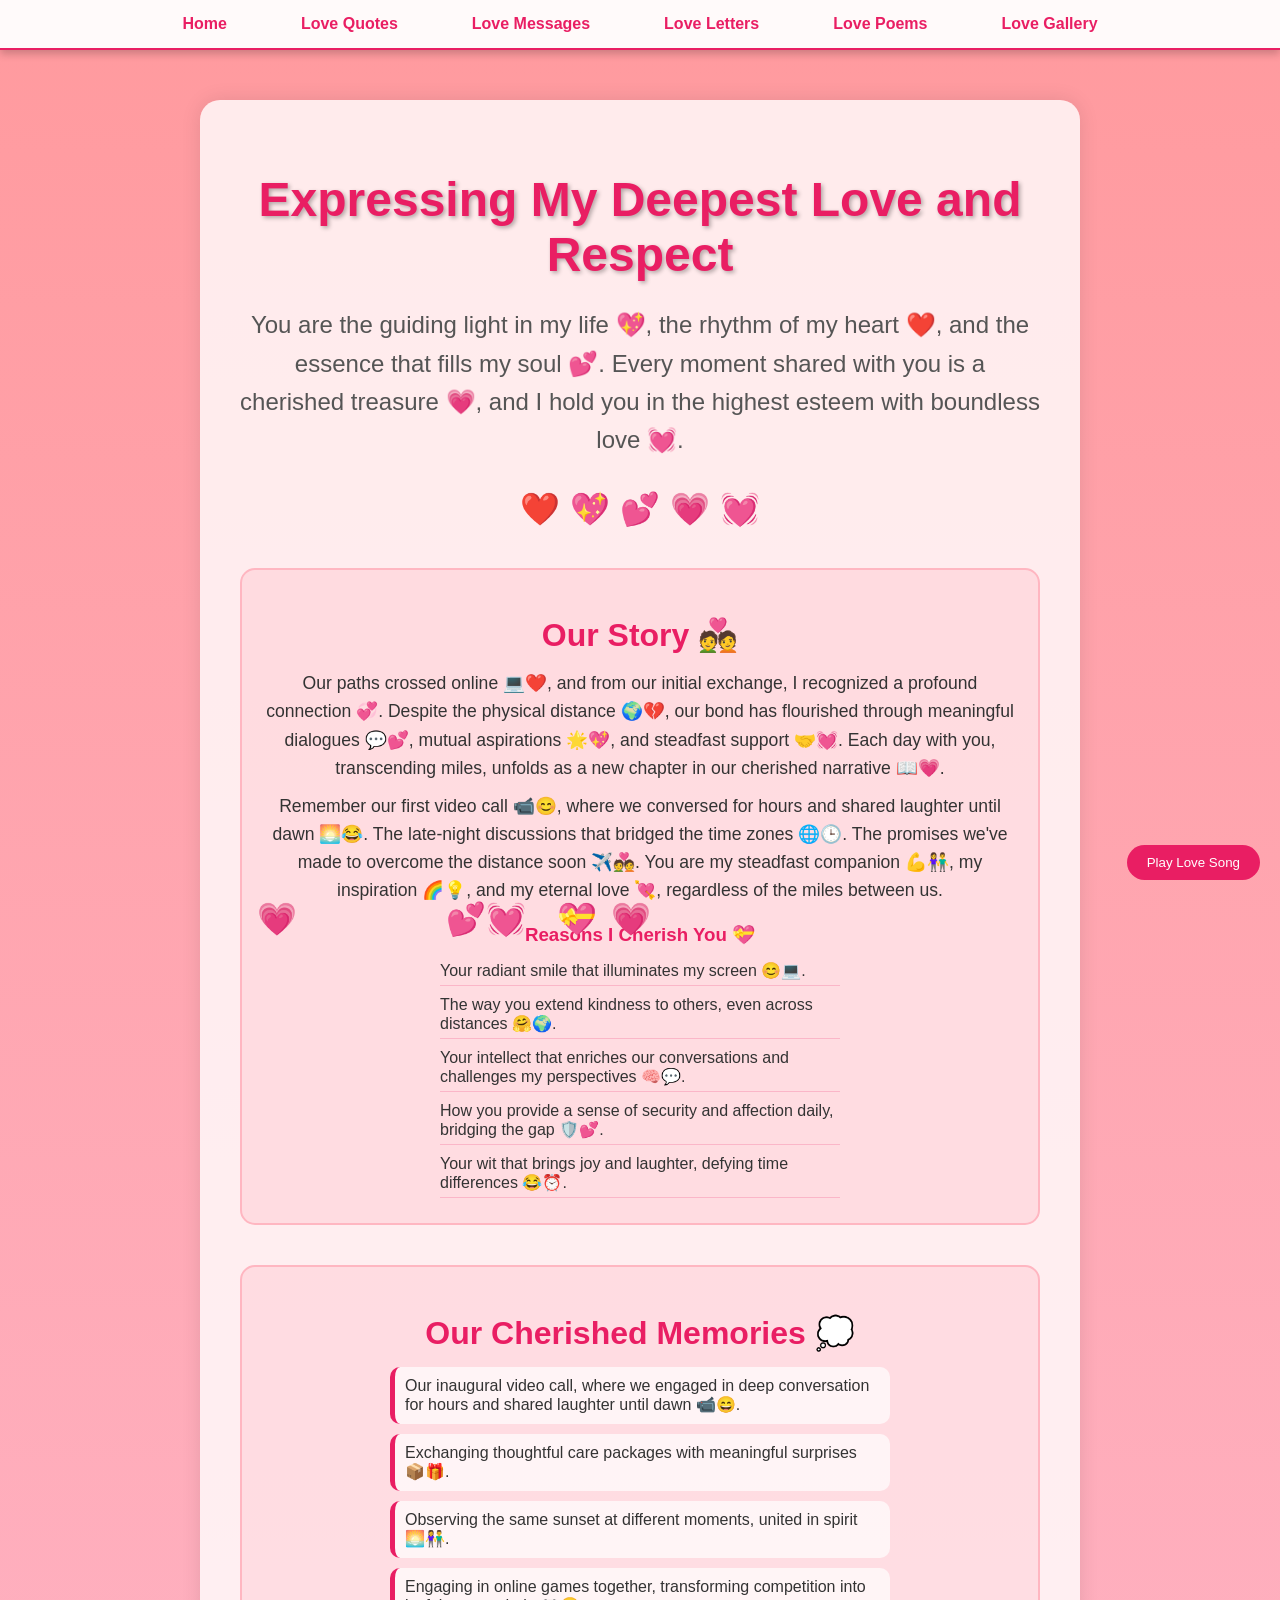
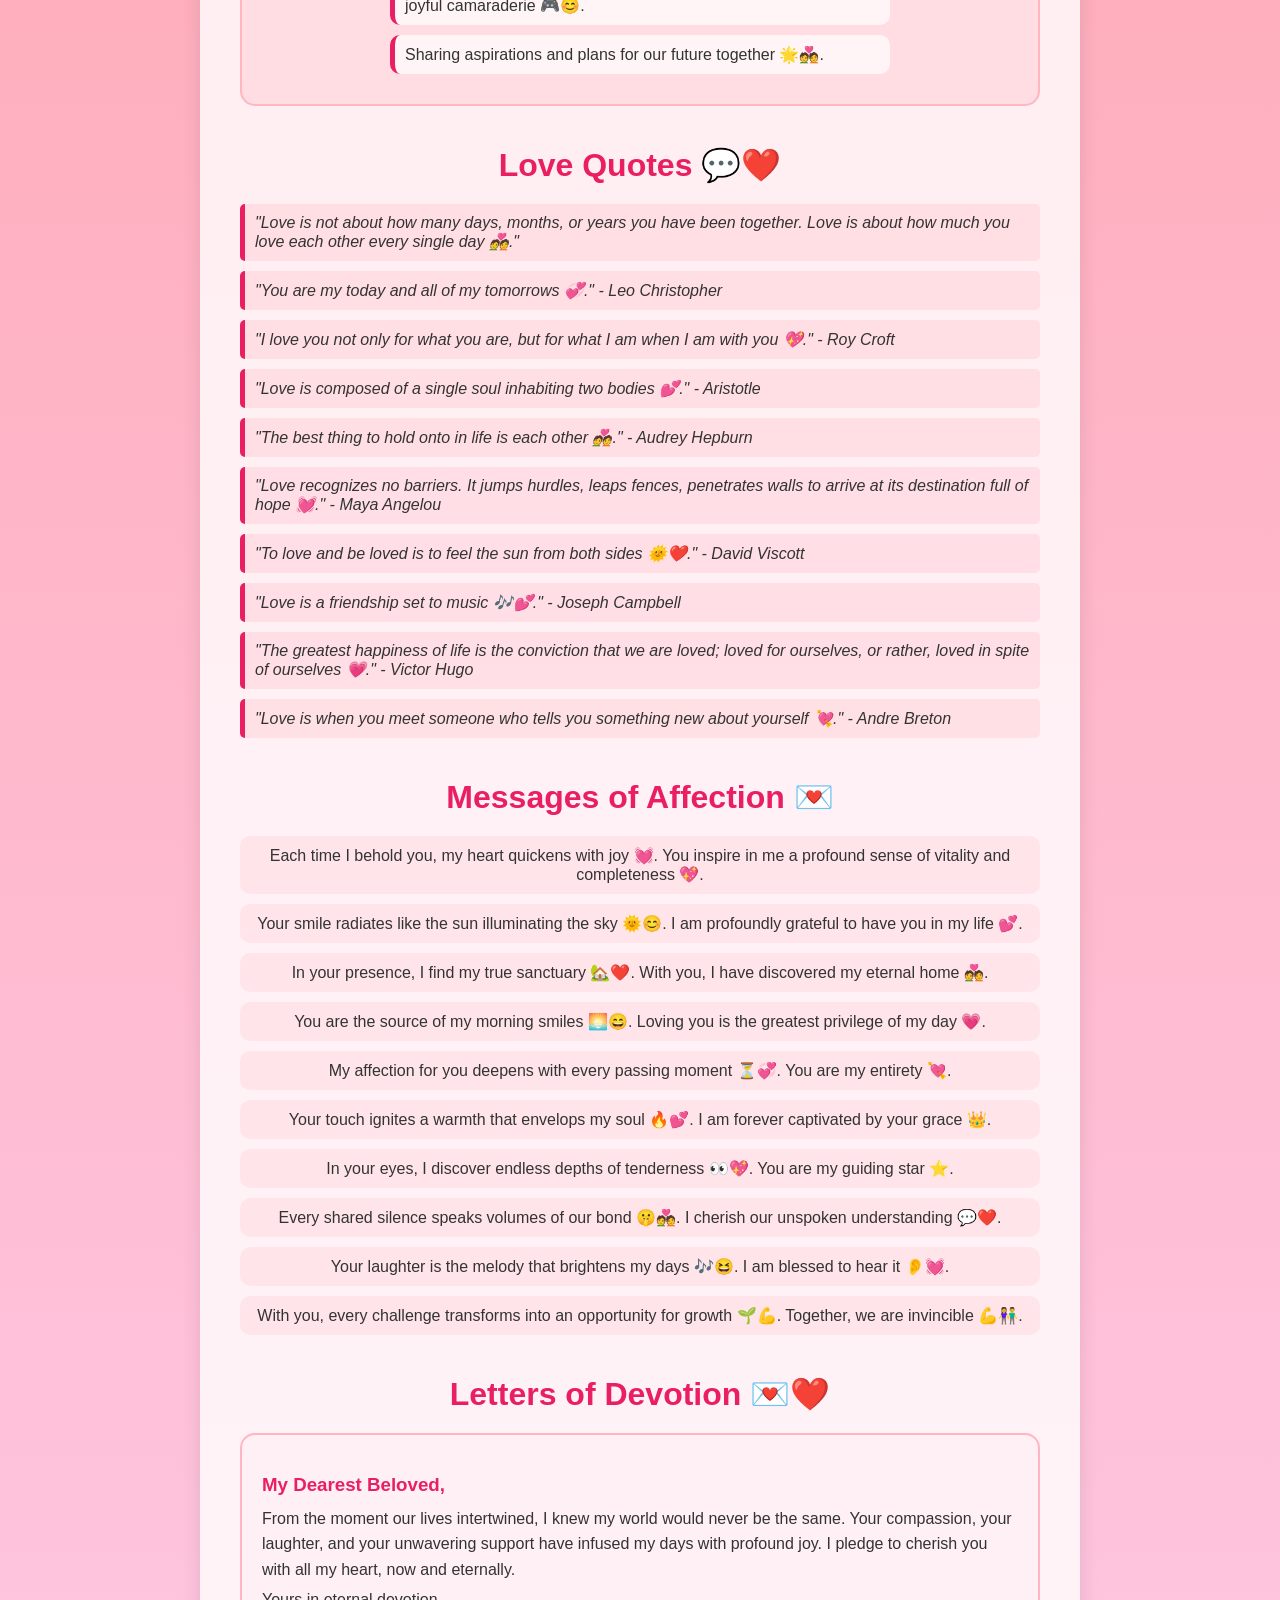
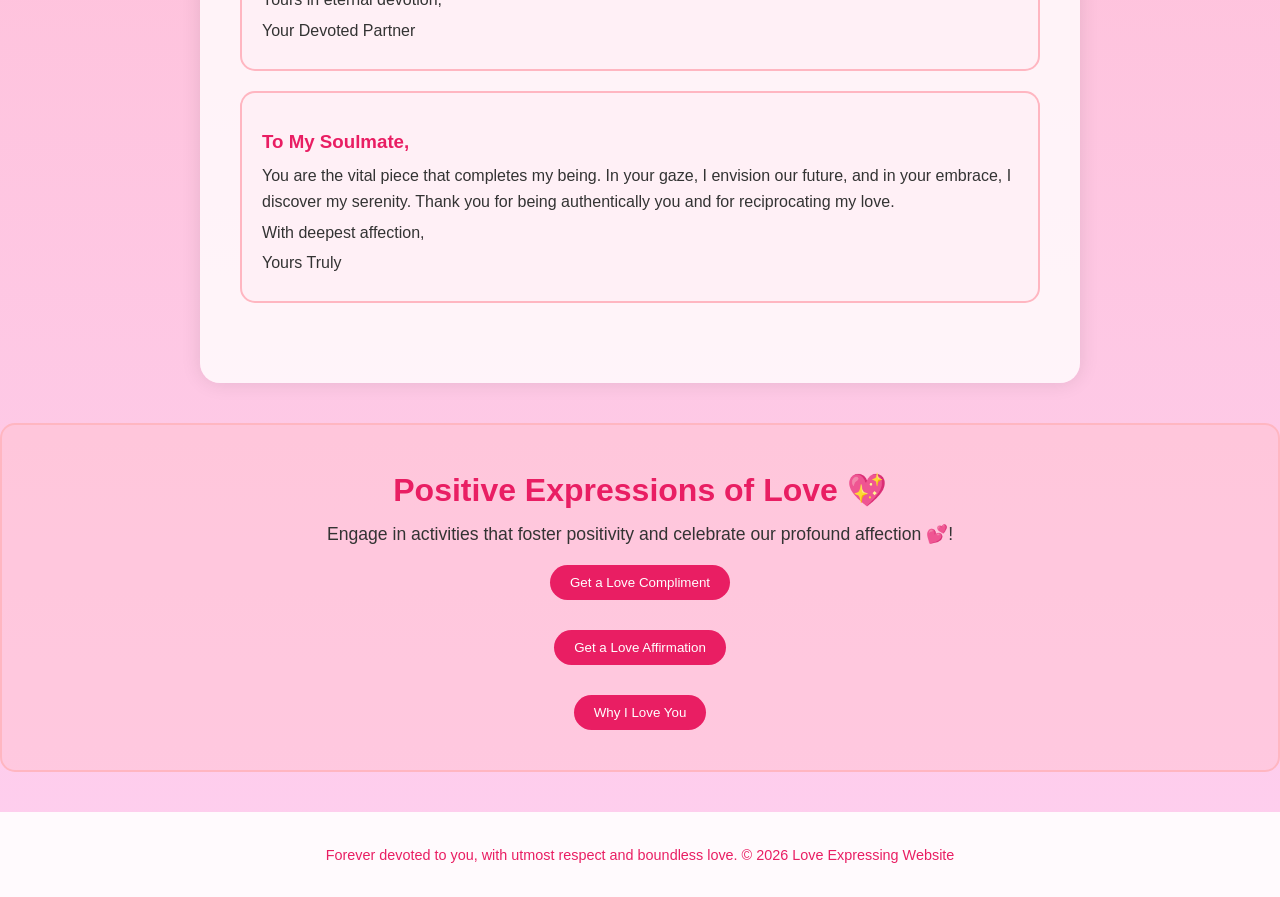
<file: index.html>
<!DOCTYPE html>
<html lang="en">
<head>
    <meta charset="UTF-8">
    <meta name="viewport" content="width=device-width, initial-scale=1.0">
    <title>Expressions of Profound Love and Respect</title>
    <link rel="stylesheet" href="style.css">
</head>
<body>
    <nav>
        <button class="hamburger" aria-label="Toggle navigation">
            <span></span>
            <span></span>
            <span></span>
        </button>
        <ul>
            <li><a href="index.html">Home</a></li>
            <li><a href="quotes.html">Love Quotes</a></li>
            <li><a href="messages.html">Love Messages</a></li>
            <li><a href="letters.html">Love Letters</a></li>
            <li><a href="poems.html">Love Poems</a></li>
            <li><a href="gallery.html">Love Gallery</a></li>
        </ul>
    </nav>
    <div class="container">
        <h1>Expressing My Deepest Love and Respect</h1>
        <p class="message">You are the guiding light in my life 💖, the rhythm of my heart ❤️, and the essence that fills my soul 💕. Every moment shared with you is a cherished treasure 💗, and I hold you in the highest esteem with boundless love 💓.</p>
        <div class="hearts">
            <span class="heart">❤️</span>
            <span class="heart">💖</span>
            <span class="heart">💕</span>
            <span class="heart">💗</span>
            <span class="heart">💓</span>
        </div>
        <section class="our-story">
            <h2>Our Story 💑</h2>
            <p>Our paths crossed online 💻❤️, and from our initial exchange, I recognized a profound connection 💞. Despite the physical distance 🌍💔, our bond has flourished through meaningful dialogues 💬💕, mutual aspirations 🌟💖, and steadfast support 🤝💓. Each day with you, transcending miles, unfolds as a new chapter in our cherished narrative 📖💗.</p>
            <p>Remember our first video call 📹😊, where we conversed for hours and shared laughter until dawn 🌅😂. The late-night discussions that bridged the time zones 🌐🕒. The promises we've made to overcome the distance soon ✈️💑. You are my steadfast companion 💪👫, my inspiration 🌈💡, and my eternal love 💘, regardless of the miles between us.</p>
            <h3>Reasons I Cherish You 💝</h3>
            <ul>
                <li>Your radiant smile that illuminates my screen 😊💻.</li>
                <li>The way you extend kindness to others, even across distances 🤗🌍.</li>
                <li>Your intellect that enriches our conversations and challenges my perspectives 🧠💬.</li>
                <li>How you provide a sense of security and affection daily, bridging the gap 🛡️💕.</li>
                <li>Your wit that brings joy and laughter, defying time differences 😂⏰.</li>
            </ul>
        </section>
        <section class="memories">
            <h2>Our Cherished Memories 💭</h2>
            <ul>
                <li>Our inaugural video call, where we engaged in deep conversation for hours and shared laughter until dawn 📹😄.</li>
                <li>Exchanging thoughtful care packages with meaningful surprises 📦🎁.</li>
                <li>Observing the same sunset at different moments, united in spirit 🌅👫.</li>
                <li>Engaging in online games together, transforming competition into joyful camaraderie 🎮😊.</li>
                <li>Sharing aspirations and plans for our future together 🌟💑.</li>
            </ul>
        </section>
        <section class="love-quotes">
            <h2>Love Quotes 💬❤️</h2>
            <blockquote>"Love is not about how many days, months, or years you have been together. Love is about how much you love each other every single day 💑."</blockquote>
            <blockquote>"You are my today and all of my tomorrows 💞." - Leo Christopher</blockquote>
            <blockquote>"I love you not only for what you are, but for what I am when I am with you 💖." - Roy Croft</blockquote>
            <blockquote>"Love is composed of a single soul inhabiting two bodies 💕." - Aristotle</blockquote>
            <blockquote>"The best thing to hold onto in life is each other 💑." - Audrey Hepburn</blockquote>
            <blockquote>"Love recognizes no barriers. It jumps hurdles, leaps fences, penetrates walls to arrive at its destination full of hope 💓." - Maya Angelou</blockquote>
            <blockquote>"To love and be loved is to feel the sun from both sides 🌞❤️." - David Viscott</blockquote>
            <blockquote>"Love is a friendship set to music 🎶💕." - Joseph Campbell</blockquote>
            <blockquote>"The greatest happiness of life is the conviction that we are loved; loved for ourselves, or rather, loved in spite of ourselves 💗." - Victor Hugo</blockquote>
            <blockquote>"Love is when you meet someone who tells you something new about yourself 💘." - Andre Breton</blockquote>
        </section>
        <section class="love-messages">
            <h2>Messages of Affection 💌</h2>
            <p>Each time I behold you, my heart quickens with joy 💓. You inspire in me a profound sense of vitality and completeness 💖.</p>
            <p>Your smile radiates like the sun illuminating the sky 🌞😊. I am profoundly grateful to have you in my life 💕.</p>
            <p>In your presence, I find my true sanctuary 🏡❤️. With you, I have discovered my eternal home 💑.</p>
            <p>You are the source of my morning smiles 🌅😄. Loving you is the greatest privilege of my day 💗.</p>
            <p>My affection for you deepens with every passing moment ⏳💞. You are my entirety 💘.</p>
            <p>Your touch ignites a warmth that envelops my soul 🔥💕. I am forever captivated by your grace 👑.</p>
            <p>In your eyes, I discover endless depths of tenderness 👀💖. You are my guiding star ⭐.</p>
            <p>Every shared silence speaks volumes of our bond 🤫💑. I cherish our unspoken understanding 💬❤️.</p>
            <p>Your laughter is the melody that brightens my days 🎶😆. I am blessed to hear it 👂💓.</p>
            <p>With you, every challenge transforms into an opportunity for growth 🌱💪. Together, we are invincible 💪👫.</p>
        </section>
        <section class="love-letters">
            <h2>Letters of Devotion 💌❤️</h2>
            <div class="letter">
                <h3>My Dearest Beloved,</h3>
                <p>From the moment our lives intertwined, I knew my world would never be the same. Your compassion, your laughter, and your unwavering support have infused my days with profound joy. I pledge to cherish you with all my heart, now and eternally.</p>
                <p>Yours in eternal devotion,</p>
                <p>Your Devoted Partner</p>
            </div>
            <div class="letter">
                <h3>To My Soulmate,</h3>
                <p>You are the vital piece that completes my being. In your gaze, I envision our future, and in your embrace, I discover my serenity. Thank you for being authentically you and for reciprocating my love.</p>
                <p>With deepest affection,</p>
                <p>Yours Truly</p>
            </div>
        </section>
    </div>
    <section class="positive-games">
        <h2>Positive Expressions of Love 💖</h2>
        <p>Engage in activities that foster positivity and celebrate our profound affection 💕!</p>
        <button id="complimentBtn">Get a Love Compliment</button>
        <p id="compliment"></p>
        <button id="affirmationBtn">Get a Love Affirmation</button>
        <p id="affirmation"></p>
        <button id="reasonBtn">Why I Love You</button>
        <p id="reason"></p>
    </section>
    <footer>
        <p>Forever devoted to you, with utmost respect and boundless love. &copy; 2026 Love Expressing Website</p>
    </footer>
    <script src="script.js"></script>
    <button id="playMusicBtn">Play Love Song</button>
    <audio id="loveSong" loop>
        <source src="https://archive.org/download/acidplanet-audio-00425238/00425238.mp3" type="audio/mp3">
        Your browser does not support the audio element.
    </audio>
</body>
</html>
</file>
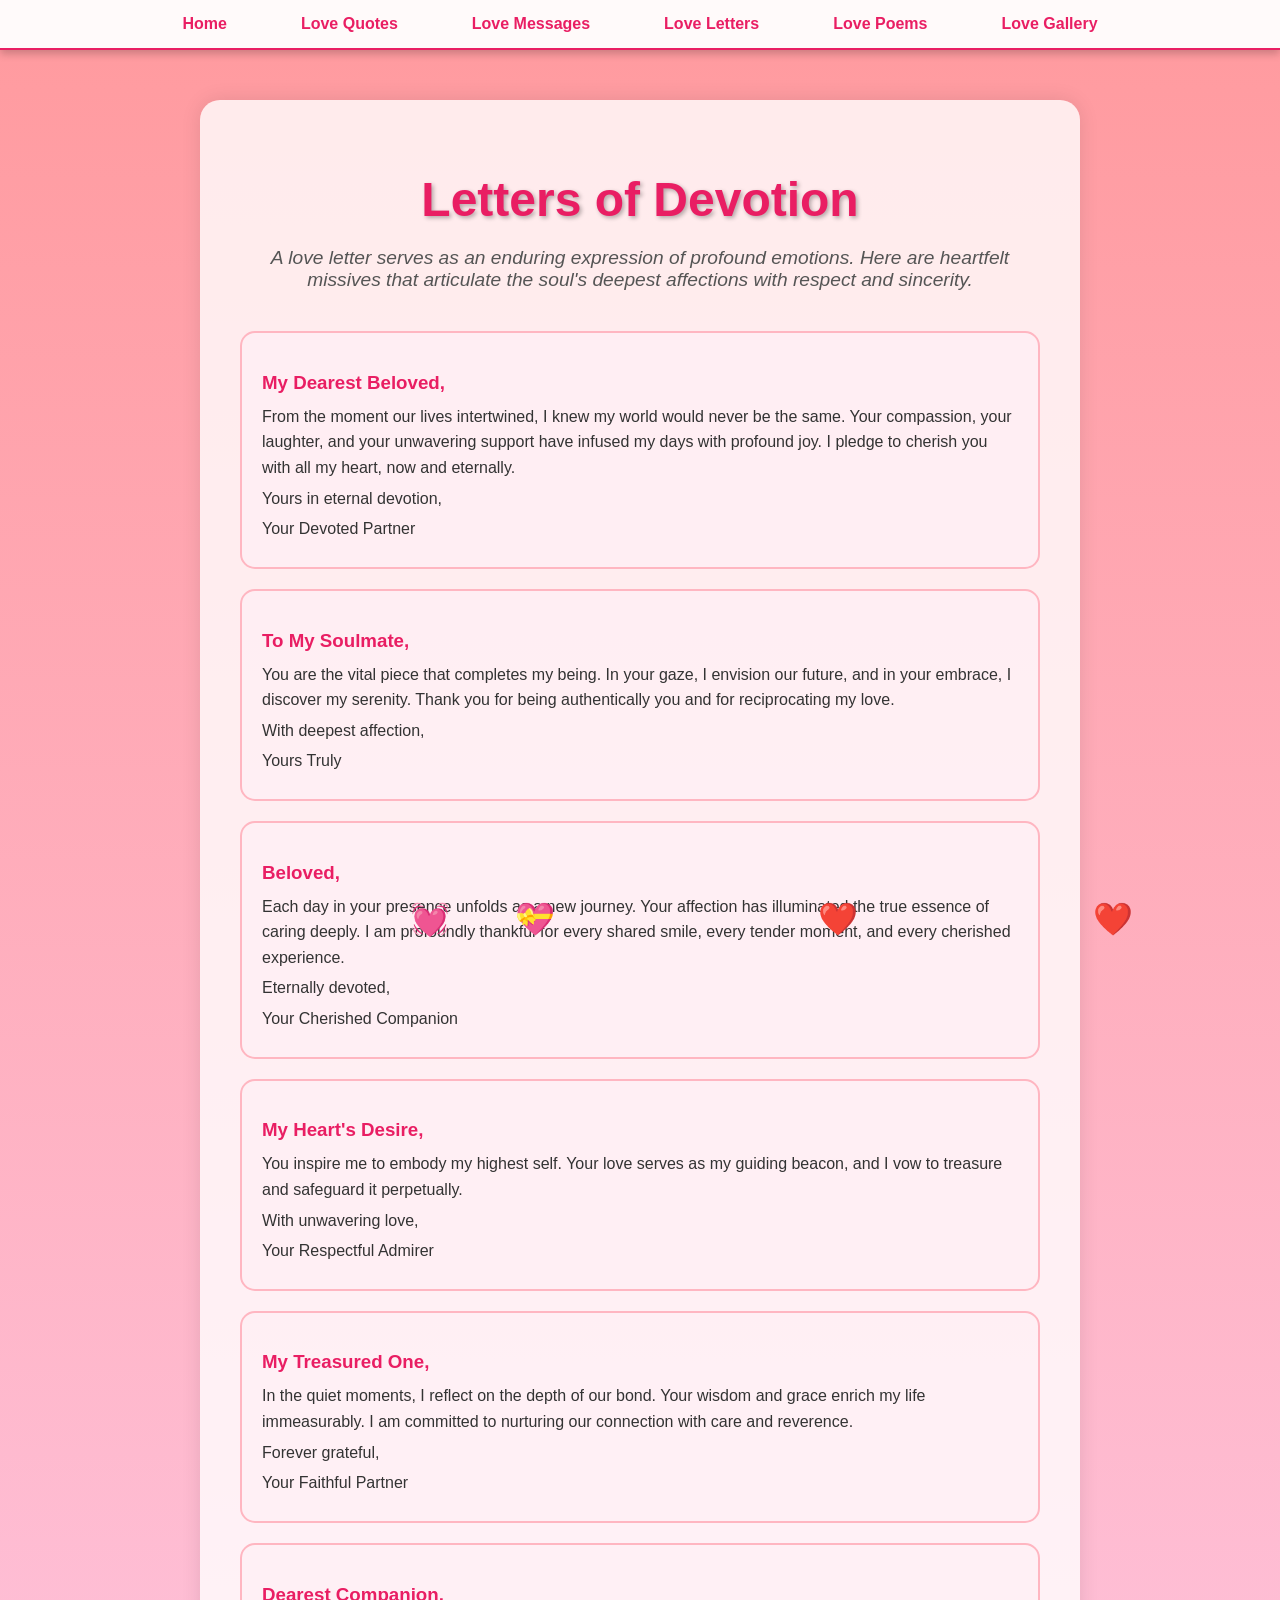
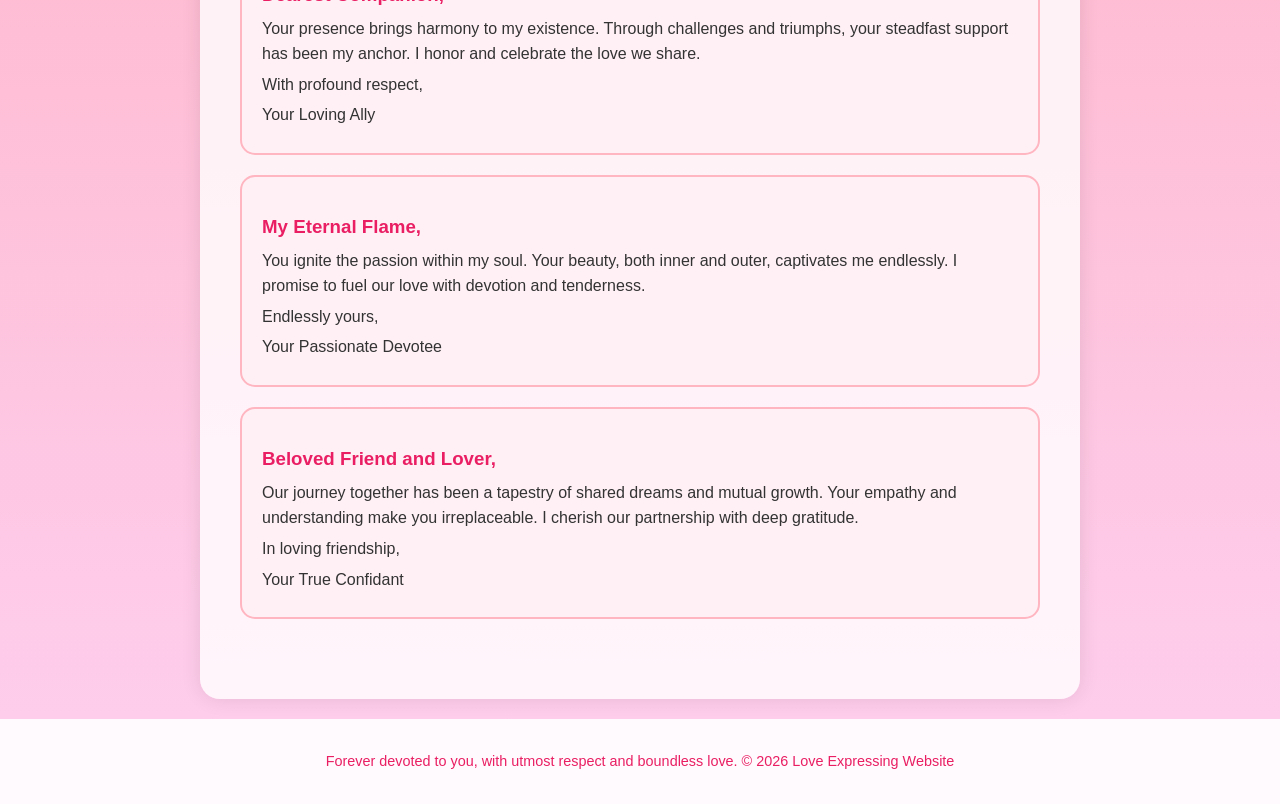
<file: letters.html>
<!DOCTYPE html>
<html lang="en">
<head>
    <meta charset="UTF-8">
    <meta name="viewport" content="width=device-width, initial-scale=1.0">
    <title>Letters of Devotion</title>
    <link rel="stylesheet" href="style.css">
</head>
<body>
    <nav>
        <button class="hamburger" aria-label="Toggle navigation">
            <span></span>
            <span></span>
            <span></span>
        </button>
        <ul>
            <li><a href="index.html">Home</a></li>
            <li><a href="quotes.html">Love Quotes</a></li>
            <li><a href="messages.html">Love Messages</a></li>
            <li><a href="letters.html">Love Letters</a></li>
            <li><a href="poems.html">Love Poems</a></li>
            <li><a href="gallery.html">Love Gallery</a></li>
        </ul>
    </nav>
    <div class="container">
        <h1>Letters of Devotion</h1>
        <p class="intro">A love letter serves as an enduring expression of profound emotions. Here are heartfelt missives that articulate the soul's deepest affections with respect and sincerity.</p>
        <section class="love-letters">
            <div class="letter">
                <h3>My Dearest Beloved,</h3>
                <p>From the moment our lives intertwined, I knew my world would never be the same. Your compassion, your laughter, and your unwavering support have infused my days with profound joy. I pledge to cherish you with all my heart, now and eternally.</p>
                <p>Yours in eternal devotion,</p>
                <p>Your Devoted Partner</p>
            </div>
            <div class="letter">
                <h3>To My Soulmate,</h3>
                <p>You are the vital piece that completes my being. In your gaze, I envision our future, and in your embrace, I discover my serenity. Thank you for being authentically you and for reciprocating my love.</p>
                <p>With deepest affection,</p>
                <p>Yours Truly</p>
            </div>
            <div class="letter">
                <h3>Beloved,</h3>
                <p>Each day in your presence unfolds as a new journey. Your affection has illuminated the true essence of caring deeply. I am profoundly thankful for every shared smile, every tender moment, and every cherished experience.</p>
                <p>Eternally devoted,</p>
                <p>Your Cherished Companion</p>
            </div>
            <div class="letter">
                <h3>My Heart's Desire,</h3>
                <p>You inspire me to embody my highest self. Your love serves as my guiding beacon, and I vow to treasure and safeguard it perpetually.</p>
                <p>With unwavering love,</p>
                <p>Your Respectful Admirer</p>
            </div>
            <div class="letter">
                <h3>My Treasured One,</h3>
                <p>In the quiet moments, I reflect on the depth of our bond. Your wisdom and grace enrich my life immeasurably. I am committed to nurturing our connection with care and reverence.</p>
                <p>Forever grateful,</p>
                <p>Your Faithful Partner</p>
            </div>
            <div class="letter">
                <h3>Dearest Companion,</h3>
                <p>Your presence brings harmony to my existence. Through challenges and triumphs, your steadfast support has been my anchor. I honor and celebrate the love we share.</p>
                <p>With profound respect,</p>
                <p>Your Loving Ally</p>
            </div>
            <div class="letter">
                <h3>My Eternal Flame,</h3>
                <p>You ignite the passion within my soul. Your beauty, both inner and outer, captivates me endlessly. I promise to fuel our love with devotion and tenderness.</p>
                <p>Endlessly yours,</p>
                <p>Your Passionate Devotee</p>
            </div>
            <div class="letter">
                <h3>Beloved Friend and Lover,</h3>
                <p>Our journey together has been a tapestry of shared dreams and mutual growth. Your empathy and understanding make you irreplaceable. I cherish our partnership with deep gratitude.</p>
                <p>In loving friendship,</p>
                <p>Your True Confidant</p>
            </div>
        </section>
    </div>
    <footer>
        <p>Forever devoted to you, with utmost respect and boundless love. &copy; 2026 Love Expressing Website</p>
    </footer>
    <script src="script.js"></script>
</body>
</html>
</file>
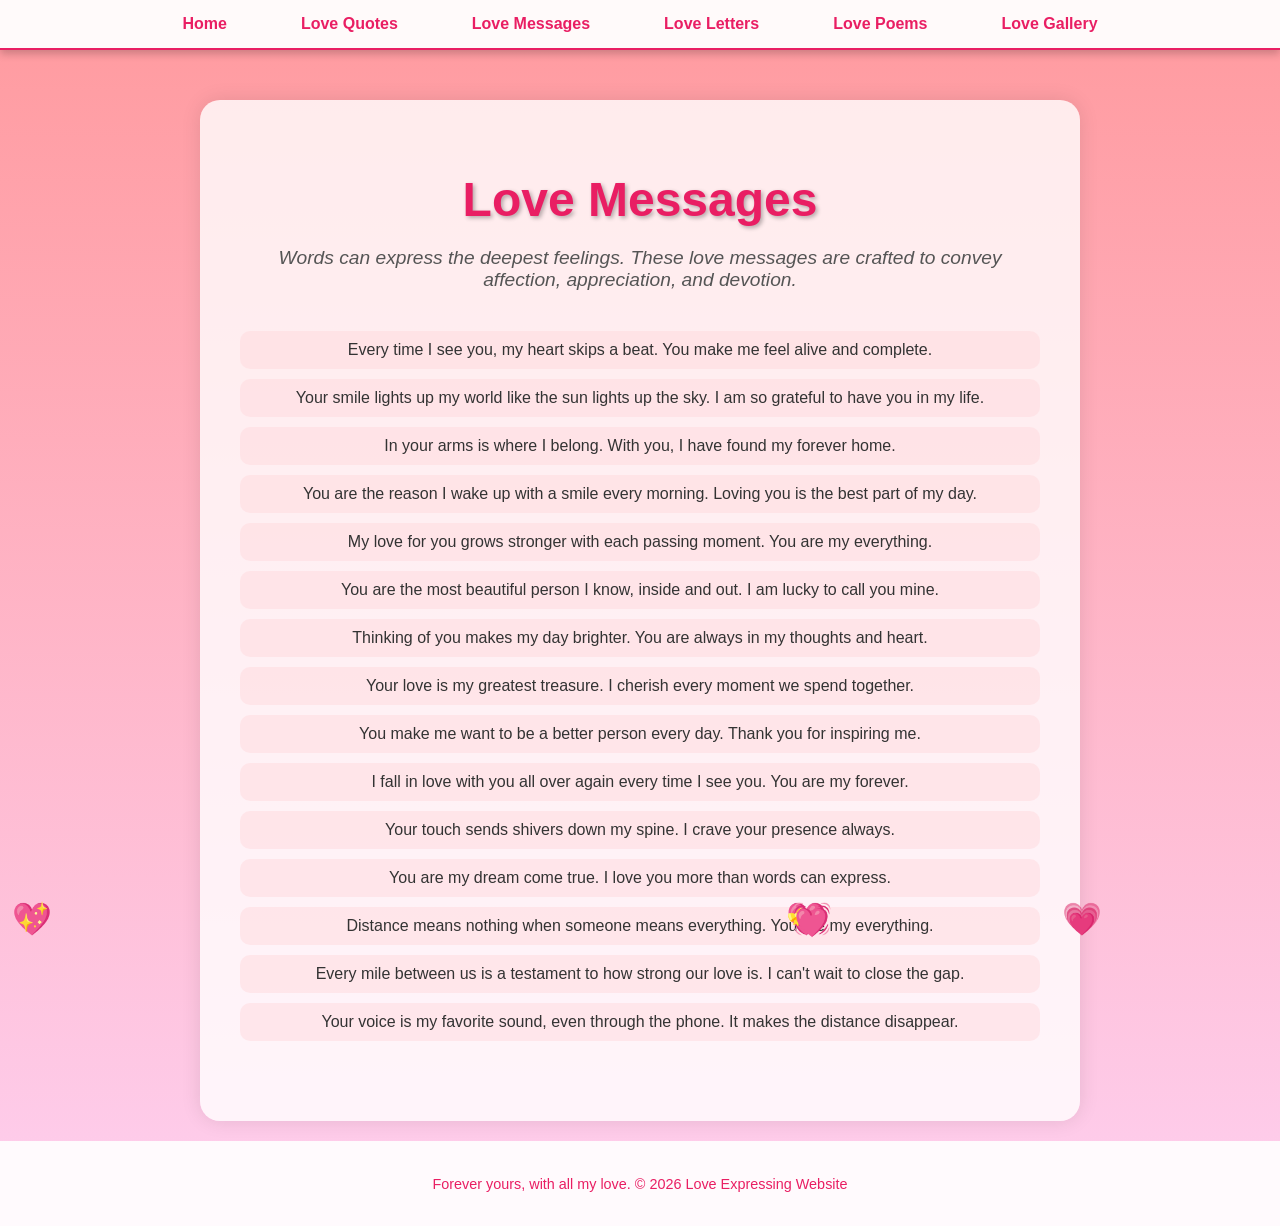
<file: messages.html>
<!DOCTYPE html>
<html lang="en">
<head>
    <meta charset="UTF-8">
    <meta name="viewport" content="width=device-width, initial-scale=1.0">
    <title>Love Messages</title>
    <link rel="stylesheet" href="style.css">
</head>
<body>
    <nav>
        <button class="hamburger" aria-label="Toggle navigation">
            <span></span>
            <span></span>
            <span></span>
        </button>
        <ul>
            <li><a href="index.html">Home</a></li>
            <li><a href="quotes.html">Love Quotes</a></li>
            <li><a href="messages.html">Love Messages</a></li>
            <li><a href="letters.html">Love Letters</a></li>
            <li><a href="poems.html">Love Poems</a></li>
            <li><a href="gallery.html">Love Gallery</a></li>
        </ul>
    </nav>
    <div class="container">
        <h1>Love Messages</h1>
        <p class="intro">Words can express the deepest feelings. These love messages are crafted to convey affection, appreciation, and devotion.</p>
        <section class="love-messages">
            <p>Every time I see you, my heart skips a beat. You make me feel alive and complete.</p>
            <p>Your smile lights up my world like the sun lights up the sky. I am so grateful to have you in my life.</p>
            <p>In your arms is where I belong. With you, I have found my forever home.</p>
            <p>You are the reason I wake up with a smile every morning. Loving you is the best part of my day.</p>
            <p>My love for you grows stronger with each passing moment. You are my everything.</p>
            <p>You are the most beautiful person I know, inside and out. I am lucky to call you mine.</p>
            <p>Thinking of you makes my day brighter. You are always in my thoughts and heart.</p>
            <p>Your love is my greatest treasure. I cherish every moment we spend together.</p>
            <p>You make me want to be a better person every day. Thank you for inspiring me.</p>
            <p>I fall in love with you all over again every time I see you. You are my forever.</p>
            <p>Your touch sends shivers down my spine. I crave your presence always.</p>
            <p>You are my dream come true. I love you more than words can express.</p>
            <p>Distance means nothing when someone means everything. You are my everything.</p>
            <p>Every mile between us is a testament to how strong our love is. I can't wait to close the gap.</p>
            <p>Your voice is my favorite sound, even through the phone. It makes the distance disappear.</p>
        </section>
    </div>
    <footer>
        <p>Forever yours, with all my love. &copy; 2026 Love Expressing Website</p>
    </footer>
    <script src="script.js"></script>
</body>
</html>
</file>
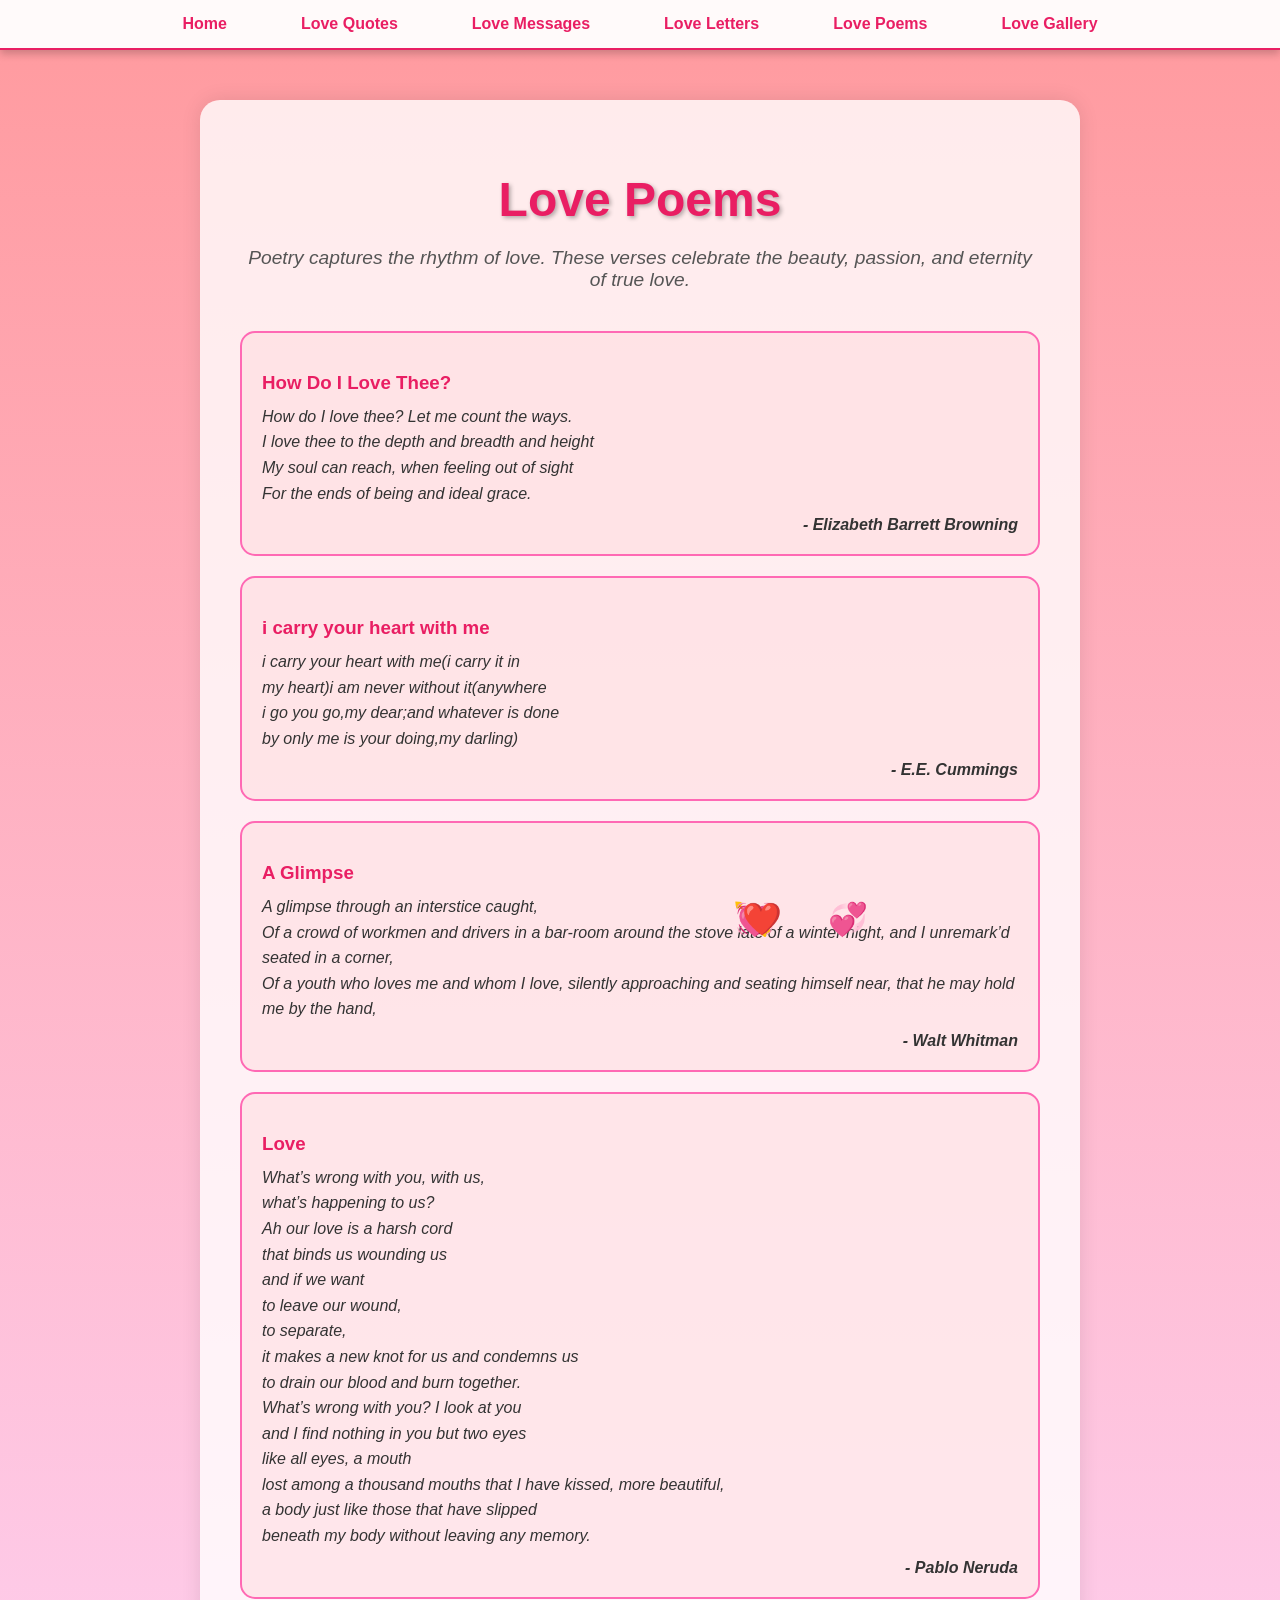
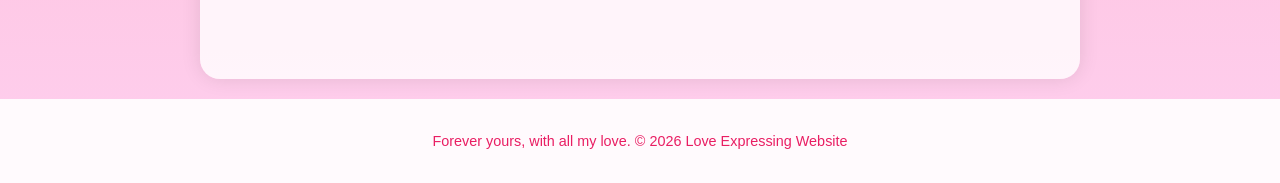
<file: poems.html>
<!DOCTYPE html>
<html lang="en">
<head>
    <meta charset="UTF-8">
    <meta name="viewport" content="width=device-width, initial-scale=1.0">
    <title>Love Poems</title>
    <link rel="stylesheet" href="style.css">
</head>
<body>
    <nav>
        <button class="hamburger" aria-label="Toggle navigation">
            <span></span>
            <span></span>
            <span></span>
        </button>
        <ul>
            <li><a href="index.html">Home</a></li>
            <li><a href="quotes.html">Love Quotes</a></li>
            <li><a href="messages.html">Love Messages</a></li>
            <li><a href="letters.html">Love Letters</a></li>
            <li><a href="poems.html">Love Poems</a></li>
            <li><a href="gallery.html">Love Gallery</a></li>
        </ul>
    </nav>
    <div class="container">
        <h1>Love Poems</h1>
        <p class="intro">Poetry captures the rhythm of love. These verses celebrate the beauty, passion, and eternity of true love.</p>
        <section class="love-poems">
            <div class="poem">
                <h3>How Do I Love Thee?</h3>
                <p>How do I love thee? Let me count the ways.<br>
                I love thee to the depth and breadth and height<br>
                My soul can reach, when feeling out of sight<br>
                For the ends of being and ideal grace.</p>
                <cite>- Elizabeth Barrett Browning</cite>
            </div>
            <div class="poem">
                <h3>i carry your heart with me</h3>
                <p>i carry your heart with me(i carry it in<br>
                my heart)i am never without it(anywhere<br>
                i go you go,my dear;and whatever is done<br>
                by only me is your doing,my darling)</p>
                <cite>- E.E. Cummings</cite>
            </div>
            <div class="poem">
                <h3>A Glimpse</h3>
                <p>A glimpse through an interstice caught,<br>
                Of a crowd of workmen and drivers in a bar-room around the stove late of a winter night, and I unremark’d seated in a corner,<br>
                Of a youth who loves me and whom I love, silently approaching and seating himself near, that he may hold me by the hand,</p>
                <cite>- Walt Whitman</cite>
            </div>
            <div class="poem">
                <h3>Love</h3>
                <p>What’s wrong with you, with us,<br>
                what’s happening to us?<br>
                Ah our love is a harsh cord<br>
                that binds us wounding us<br>
                and if we want<br>
                to leave our wound,<br>
                to separate,<br>
                it makes a new knot for us and condemns us<br>
                to drain our blood and burn together.<br>
                What’s wrong with you? I look at you<br>
                and I find nothing in you but two eyes<br>
                like all eyes, a mouth<br>
                lost among a thousand mouths that I have kissed, more beautiful,<br>
                a body just like those that have slipped<br>
                beneath my body without leaving any memory.</p>
                <cite>- Pablo Neruda</cite>
            </div>
        </section>
    </div>
    <footer>
        <p>Forever yours, with all my love. &copy; 2026 Love Expressing Website</p>
    </footer>
    <script src="script.js"></script>
</body>
</html>
</file>
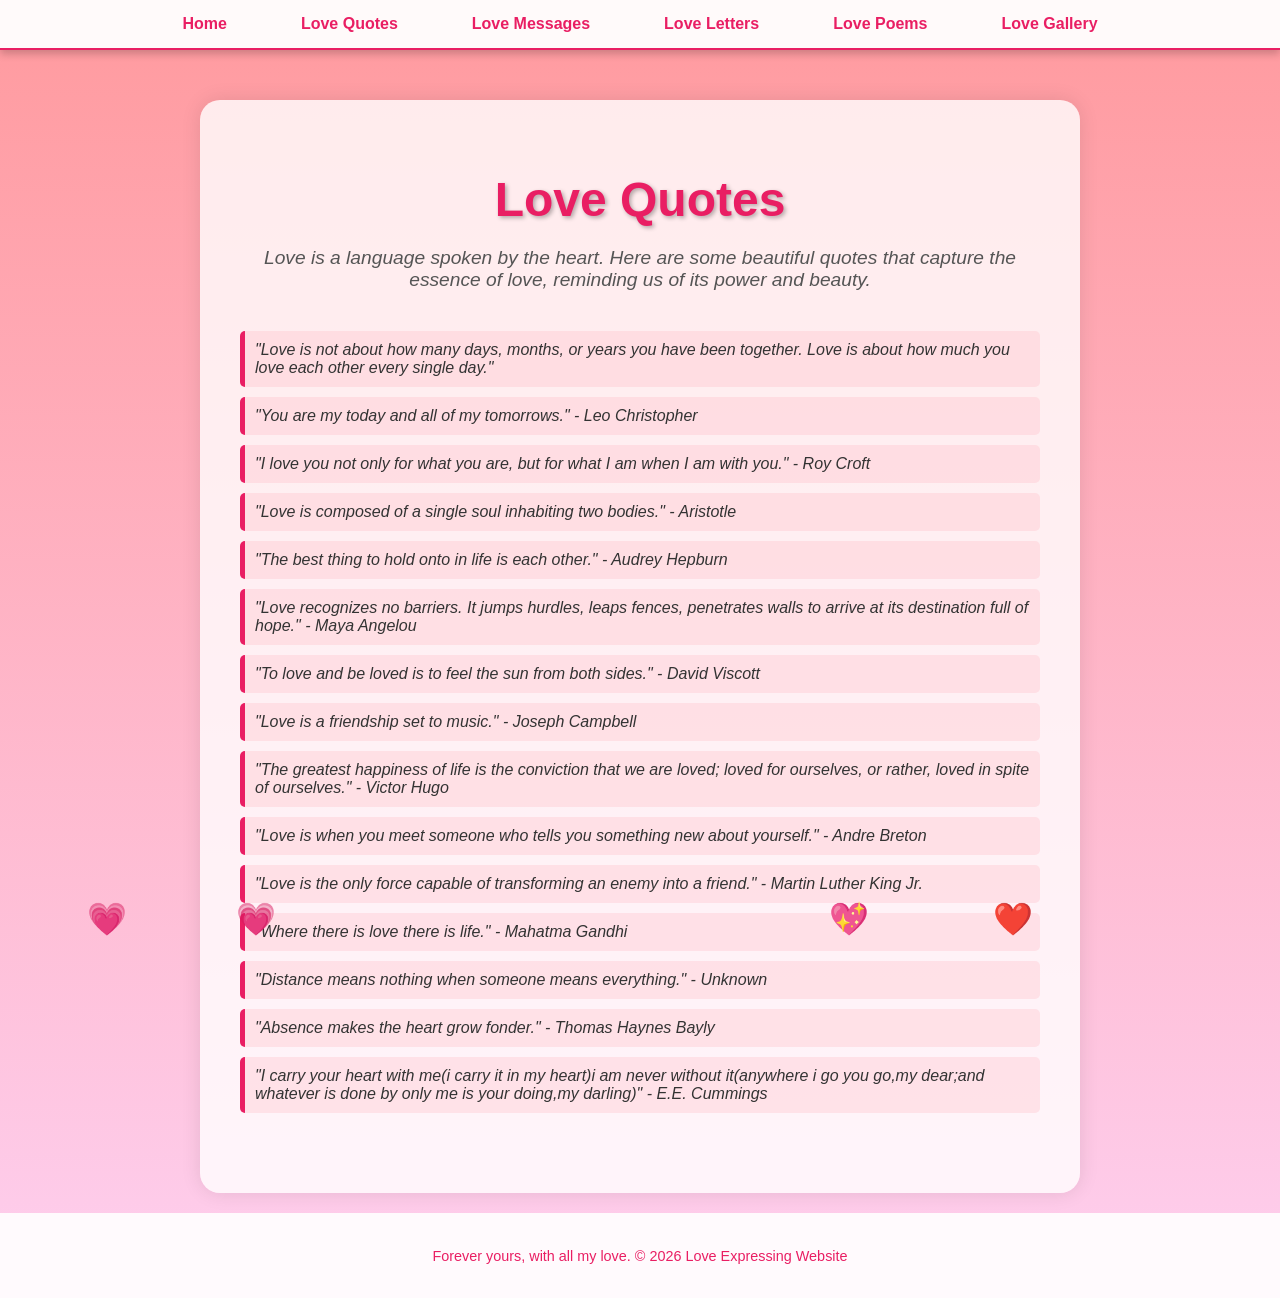
<file: quotes.html>
<!DOCTYPE html>
<html lang="en">
<head>
    <meta charset="UTF-8">
    <meta name="viewport" content="width=device-width, initial-scale=1.0">
    <title>Love Quotes</title>
    <link rel="stylesheet" href="style.css">
</head>
<body>
    <nav>
        <button class="hamburger" aria-label="Toggle navigation">
            <span></span>
            <span></span>
            <span></span>
        </button>
        <ul>
            <li><a href="index.html">Home</a></li>
            <li><a href="quotes.html">Love Quotes</a></li>
            <li><a href="messages.html">Love Messages</a></li>
            <li><a href="letters.html">Love Letters</a></li>
            <li><a href="poems.html">Love Poems</a></li>
            <li><a href="gallery.html">Love Gallery</a></li>
        </ul>
    </nav>
    <div class="container">
        <h1>Love Quotes</h1>
        <p class="intro">Love is a language spoken by the heart. Here are some beautiful quotes that capture the essence of love, reminding us of its power and beauty.</p>
        <section class="love-quotes">
            <blockquote>"Love is not about how many days, months, or years you have been together. Love is about how much you love each other every single day."</blockquote>
            <blockquote>"You are my today and all of my tomorrows." - Leo Christopher</blockquote>
            <blockquote>"I love you not only for what you are, but for what I am when I am with you." - Roy Croft</blockquote>
            <blockquote>"Love is composed of a single soul inhabiting two bodies." - Aristotle</blockquote>
            <blockquote>"The best thing to hold onto in life is each other." - Audrey Hepburn</blockquote>
            <blockquote>"Love recognizes no barriers. It jumps hurdles, leaps fences, penetrates walls to arrive at its destination full of hope." - Maya Angelou</blockquote>
            <blockquote>"To love and be loved is to feel the sun from both sides." - David Viscott</blockquote>
            <blockquote>"Love is a friendship set to music." - Joseph Campbell</blockquote>
            <blockquote>"The greatest happiness of life is the conviction that we are loved; loved for ourselves, or rather, loved in spite of ourselves." - Victor Hugo</blockquote>
            <blockquote>"Love is when you meet someone who tells you something new about yourself." - Andre Breton</blockquote>
            <blockquote>"Love is the only force capable of transforming an enemy into a friend." - Martin Luther King Jr.</blockquote>
            <blockquote>"Where there is love there is life." - Mahatma Gandhi</blockquote>
            <blockquote>"Distance means nothing when someone means everything." - Unknown</blockquote>
            <blockquote>"Absence makes the heart grow fonder." - Thomas Haynes Bayly</blockquote>
            <blockquote>"I carry your heart with me(i carry it in my heart)i am never without it(anywhere i go you go,my dear;and whatever is done by only me is your doing,my darling)" - E.E. Cummings</blockquote>
        </section>
    </div>
    <footer>
        <p>Forever yours, with all my love. &copy; 2026 Love Expressing Website</p>
    </footer>
    <script src="script.js"></script>
</body>
</html>
</file>
<file: style.css>
body {
    font-family: 'Segoe UI', Tahoma, Geneva, Verdana, sans-serif;
    background: linear-gradient(to bottom, #ff9a9e, #fecfef);
    color: #333;
    margin: 0;
    padding: 80px 0 0 0;
    min-height: 100vh;
    overflow-y: auto;
}

nav {
    background: rgba(255, 255, 255, 0.95);
    padding: 15px 0;
    box-shadow: 0 4px 8px rgba(0, 0, 0, 0.2);
    border-bottom: 2px solid #e91e63;
    position: fixed;
    top: 0;
    width: 100%;
    z-index: 1000;
}

nav ul {
    list-style: none;
    display: flex;
    justify-content: center;
    margin: 0;
    padding: 0;
}

nav li {
    margin: 0 20px;
}

nav a {
    text-decoration: none;
    color: #e91e63;
    font-weight: bold;
    padding: 10px 15px;
    border-radius: 25px;
    transition: all 0.3s ease;
    border: 2px solid transparent;
}

nav a:hover {
    background: #e91e63;
    color: white;
    border-color: #e91e63;
    transform: translateY(-2px);
    box-shadow: 0 4px 8px rgba(233, 30, 99, 0.3);
}

.hamburger {
    display: none;
    flex-direction: column;
    background: none;
    border: none;
    cursor: pointer;
    padding: 10px;
    margin-left: auto;
    margin-right: 20px;
}

.hamburger span {
    width: 25px;
    height: 3px;
    background: #e91e63;
    margin: 3px 0;
    transition: 0.3s;
}

.container {
    text-align: center;
    background: rgba(255, 255, 255, 0.8);
    padding: 40px;
    border-radius: 20px;
    box-shadow: 0 0 20px rgba(0, 0, 0, 0.1);
    max-width: 800px;
    margin: 20px auto;
    animation: fadeIn 2s ease-in-out;
}

h1 {
    font-size: 3em;
    color: #e91e63;
    margin-bottom: 20px;
    text-shadow: 2px 2px 4px rgba(0, 0, 0, 0.3);
}

.intro {
    font-size: 1.2em;
    text-align: center;
    margin-bottom: 30px;
    color: #555;
    font-style: italic;
}

.message {
    font-size: 1.5em;
    line-height: 1.6;
    margin-bottom: 30px;
    color: #555;
}

.hearts {
    display: flex;
    justify-content: center;
    gap: 10px;
    margin-bottom: 30px;
}

.heart {
    font-size: 2em;
    animation: bounce 1s infinite alternate;
}

.heart:nth-child(1) { animation-delay: 0s; }
.heart:nth-child(2) { animation-delay: 0.2s; }
.heart:nth-child(3) { animation-delay: 0.4s; }
.heart:nth-child(4) { animation-delay: 0.6s; }
.heart:nth-child(5) { animation-delay: 0.8s; }
.our-story {
    margin: 40px 0;
    padding: 20px;
    background: rgba(255, 192, 203, 0.4);
    border-radius: 15px;
    border: 2px solid #ffb6c1;
    text-align: center;
}

.our-story h2 {
    color: #e91e63;
    margin-bottom: 15px;
}

.our-story p {
    margin: 10px 0;
    line-height: 1.6;
    font-size: 1.1em;
}

.our-story h3 {
    color: #e91e63;
    margin-top: 20px;
    margin-bottom: 10px;
}

.our-story ul {
    list-style: none;
    padding: 0;
    text-align: left;
    max-width: 400px;
    margin: 0 auto;
}

.our-story li {
    margin: 5px 0;
    padding: 5px 0;
    border-bottom: 1px solid rgba(233, 30, 99, 0.2);
}

.memories {
    margin: 40px 0;
    padding: 20px;
    background: rgba(255, 192, 203, 0.4);
    border-radius: 15px;
    border: 2px solid #ffb6c1;
    text-align: center;
}

.memories h2 {
    color: #e91e63;
    margin-bottom: 15px;
}

.memories ul {
    list-style: none;
    padding: 0;
    text-align: left;
    max-width: 500px;
    margin: 0 auto;
}

.memories li {
    margin: 10px 0;
    padding: 10px;
    background: rgba(255, 255, 255, 0.7);
    border-radius: 10px;
    border-left: 5px solid #e91e63;
}

.positive-games {
    margin: 40px 0;
    padding: 20px;
    background: rgba(255, 192, 203, 0.4);
    border-radius: 15px;
    border: 2px solid #ffb6c1;
    text-align: center;
}

.positive-games h2 {
    color: #e91e63;
    margin-bottom: 15px;
}

.positive-games button {
    background: #e91e63;
    color: white;
    border: none;
    padding: 10px 20px;
    border-radius: 25px;
    cursor: pointer;
    margin: 10px;
    transition: background 0.3s;
}

.positive-games button:hover {
    background: #c2185b;
}

.positive-games p {
    margin: 10px 0;
    font-size: 1.1em;
}

.positive-games input {
    padding: 10px;
    border-radius: 5px;
    border: 1px solid #e91e63;
    margin: 10px;
}

#playMusicBtn {
    position: fixed;
    bottom: 20px;
    right: 20px;
    background: #e91e63;
    color: white;
    border: none;
    padding: 10px 20px;
    border-radius: 25px;
    cursor: pointer;
    z-index: 1001;
    transition: background 0.3s;
}

#playMusicBtn:hover {
    background: #c2185b;
}

footer {
    text-align: center;
    padding: 20px;
    background: rgba(255, 255, 255, 0.9);
    color: #e91e63;
    font-size: 0.9em;
    margin-top: 20px;
}

@keyframes fadeIn {
    from { opacity: 0; transform: translateY(20px); }
    to { opacity: 1; transform: translateY(0); }
}

@keyframes bounce {
    from { transform: translateY(0); }
    to { transform: translateY(-10px); }
}

section {
    margin: 40px 0;
    text-align: left;
}

h2 {
    font-size: 2em;
    color: #e91e63;
    margin-bottom: 20px;
    text-align: center;
}

.love-quotes blockquote {
    font-style: italic;
    margin: 10px 0;
    padding: 10px;
    background: rgba(255, 182, 193, 0.3);
    border-left: 5px solid #e91e63;
    border-radius: 5px;
}

.love-messages p {
    margin: 10px 0;
    padding: 10px;
    background: rgba(255, 218, 221, 0.5);
    border-radius: 10px;
    text-align: center;
}

.love-letters .letter {
    margin: 20px 0;
    padding: 20px;
    background: rgba(255, 240, 245, 0.7);
    border-radius: 15px;
    border: 2px solid #ffb6c1;
}

.love-letters h3 {
    color: #e91e63;
    margin-bottom: 10px;
}

.love-letters p {
    margin: 5px 0;
    line-height: 1.6;
}

.love-poems .poem {
    margin: 20px 0;
    padding: 20px;
    background: rgba(255, 218, 221, 0.5);
    border-radius: 15px;
    border: 2px solid #ff69b4;
}

.love-poems h3 {
    color: #e91e63;
    margin-bottom: 10px;
}

.love-poems p {
    margin: 10px 0;
    line-height: 1.6;
    font-style: italic;
}

.love-poems cite {
    display: block;
    text-align: right;
    margin-top: 10px;
    font-weight: bold;
}

.love-gallery {
    display: grid;
    grid-template-columns: repeat(auto-fit, minmax(200px, 1fr));
    gap: 20px;
}

.gallery-item {
    text-align: center;
    padding: 20px;
    background: rgba(255, 255, 255, 0.8);
    border-radius: 10px;
    box-shadow: 0 2px 5px rgba(0, 0, 0, 0.1);
}

.gallery-item img {
    width: 100%;
    height: auto;
    max-width: 150px;
    margin-bottom: 10px;
    border-radius: 10px;
}

.gallery-item p {
    margin: 0;
    color: #555;
}

/* Responsive Design */
@media (max-width: 768px) {
    .hamburger {
        display: flex;
    }

    nav ul {
        display: none;
        flex-direction: column;
        position: absolute;
        top: 100%;
        left: 0;
        width: 100%;
        background: rgba(255, 255, 255, 0.95);
        box-shadow: 0 4px 8px rgba(0, 0, 0, 0.2);
        padding: 10px 0;
    }

    nav ul.show {
        display: flex;
    }

    nav li {
        margin: 5px 0;
        text-align: center;
    }

    .container {
        padding: 20px;
        margin: 10px;
        max-width: 100%;
    }

    h1 {
        font-size: 2em;
    }

    h2 {
        font-size: 1.5em;
    }

    .love-gallery {
        grid-template-columns: repeat(auto-fit, minmax(150px, 1fr));
        gap: 15px;
    }

    .emoji {
        font-size: 2em;
    }
}

@media (max-width: 480px) {
    .container {
        padding: 15px;
    }

    h1 {
        font-size: 1.8em;
    }

    .hearts {
        gap: 5px;
    }

    .heart {
        font-size: 1.5em;
    }

    .love-gallery {
        grid-template-columns: 1fr;
    }
}
</file>
